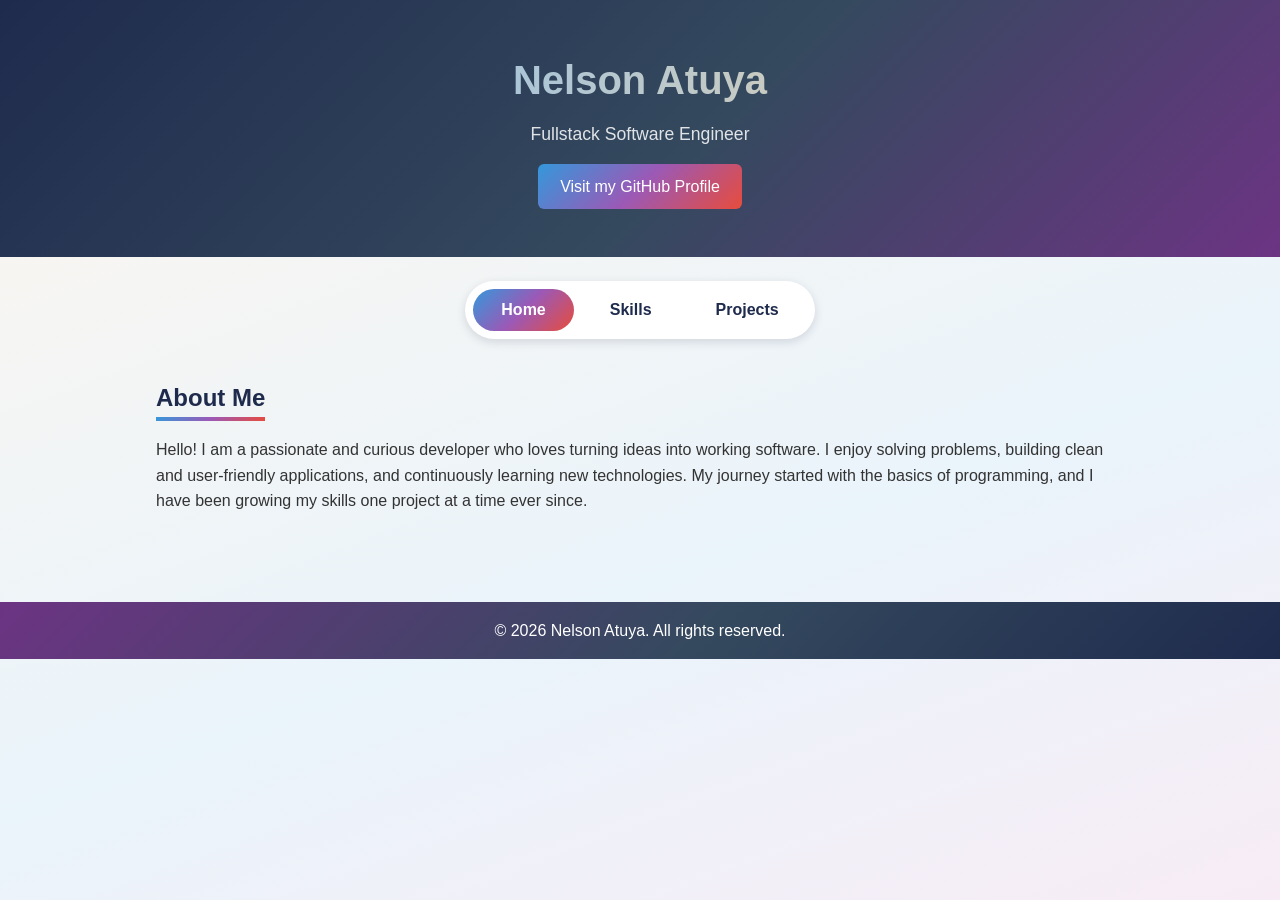
<file: index.html>
<!doctype html>
<html lang="en">
  <head>
    <meta charset="UTF-8" />
    <meta name="viewport" content="width=device-width, initial-scale=1.0" />
    <meta
      name="description"
      content="Personal portfolio website showcasing my bio, skills, and projects."
    />
    <title>Nelson Atuya | Home</title>
    <link rel="stylesheet" href="styles.css" />
  </head>
  <body>
    <!-- Header: name + GitHub link -->
    <header class="site-header">
      <h1>Nelson Atuya</h1>
      <p class="tagline">Fullstack Software Engineer</p>
      <a
        class="github-link"
        href="https://github.com/Nelsonatuya"
        target="_blank"
        rel="noopener noreferrer"
      >
        Visit my GitHub Profile
      </a>
    </header>

    <!-- ===== Navigation taskbar ===== -->
    <nav class="site-nav">
      <ul>
        <li>
          <a href="index.html" class="active" aria-current="page">Home</a>
        </li>
        <li><a href="skills.html">Skills</a></li>
        <li><a href="projects.html">Projects</a></li>
      </ul>
    </nav>

    <main>
      <!-- ===== About Me ===== -->
      <section id="about" class="about">
        <h2>About Me</h2>
        <p>
          Hello! I am a passionate and curious developer who loves turning ideas
          into working software. I enjoy solving problems, building clean and
          user-friendly applications, and continuously learning new
          technologies. My journey started with the basics of programming, and I
          have been growing my skills one project at a time ever since.
        </p>
      </section>
    </main>

    <!-- ===== Footer ===== -->
    <footer class="site-footer">
      <p>&copy; 2026 Nelson Atuya. All rights reserved.</p>
    </footer>
  </body>
</html>
</file>
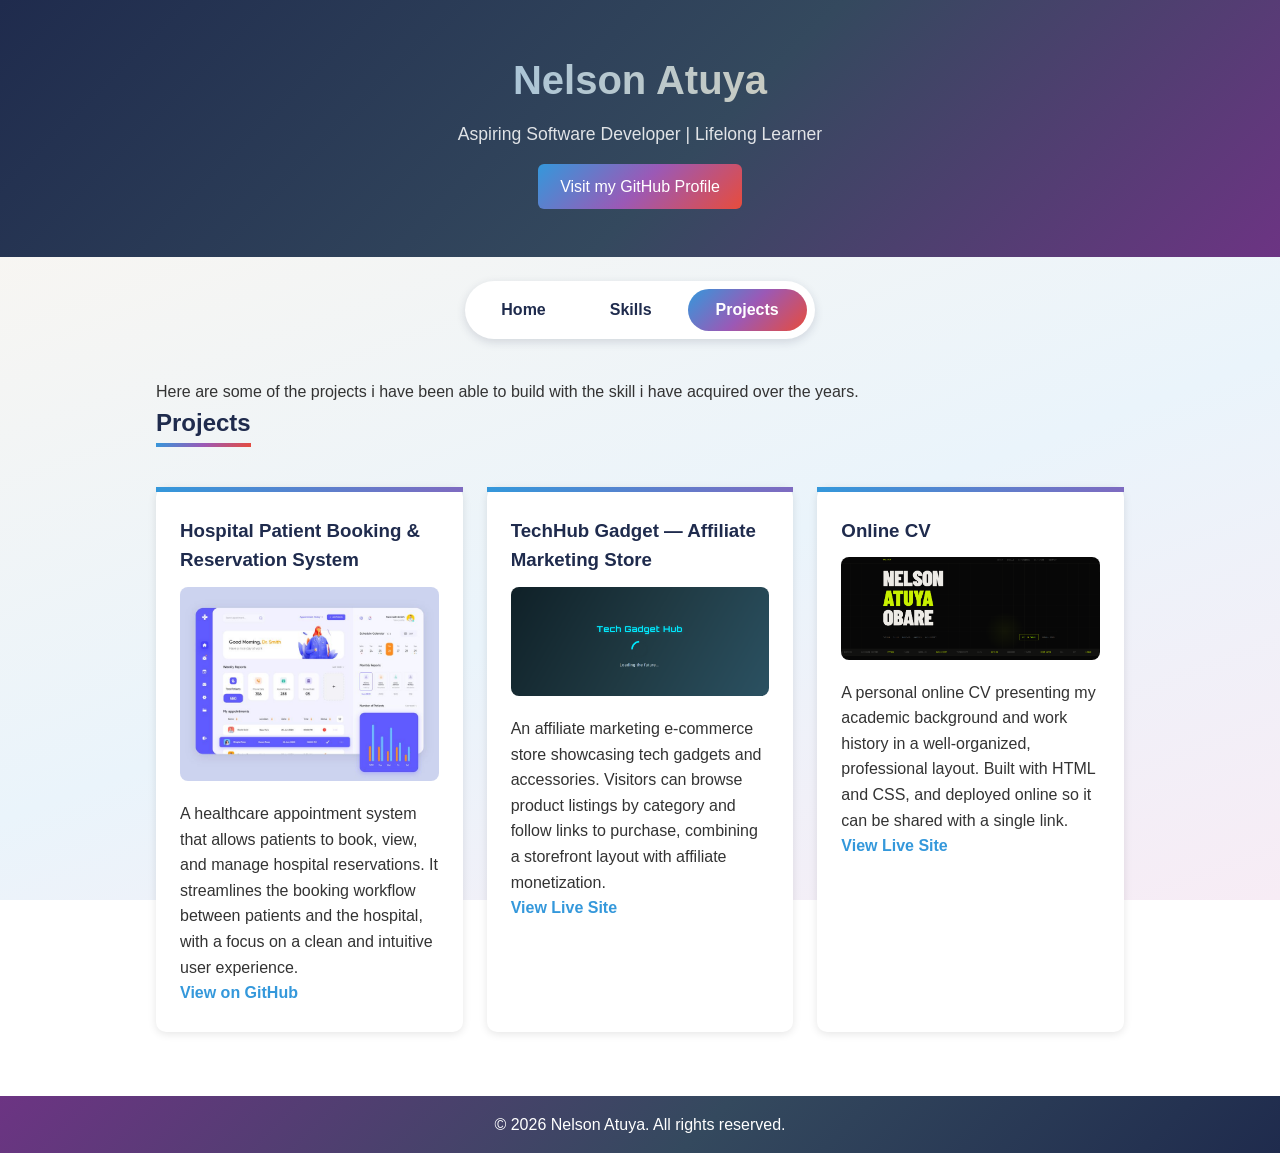
<file: projects.html>
<!doctype html>
<html lang="en">
  <head>
    <meta charset="UTF-8" />
    <meta name="viewport" content="width=device-width, initial-scale=1.0" />
    <meta name="description" content="Projects built by Nelson Atuya." />
    <title>Nelson Atuya | Projects</title>
    <link rel="stylesheet" href="styles.css" />
  </head>
  <body>
    <!-- ===== Header: name + GitHub link (centered) ===== -->
    <header class="site-header">
      <h1>Nelson Atuya</h1>
      <p class="tagline">Aspiring Software Developer | Lifelong Learner</p>
      <a
        class="github-link"
        href="https://github.com/Nelsonatuya"
        target="_blank"
        rel="noopener noreferrer"
      >
        Visit my GitHub Profile
      </a>
    </header>

    <!-- ===== Navigation taskbar ===== -->
    <nav class="site-nav">
      <ul>
        <li><a href="index.html">Home</a></li>
        <li><a href="skills.html">Skills</a></li>
        <li>
          <a href="projects.html" class="active" aria-current="page"
            >Projects</a
          >
        </li>
      </ul>
    </nav>

    <main>
      <p>
        Here are some of the projects i have been able to build with the skill i
        have acquired over the years.
      </p>
      <!-- ===== Projects (grid layout) ===== -->
      <section id="projects" class="projects">
        <h2>Projects</h2>

        <div class="projects-grid">
          <!-- Project 1: Healthcare Appointment System -->
          <article class="project-card">
            <h3>Hospital Patient Booking &amp; Reservation System</h3>
            <img
              src="images/healthcare.jpg"
              alt="Screenshot of the hospital patient booking system"
            />
            <p>
              A healthcare appointment system that allows patients to book,
              view, and manage hospital reservations. It streamlines the booking
              workflow between patients and the hospital, with a focus on a
              clean and intuitive user experience.
            </p>
            <a
              class="project-link"
              href="https://github.com/Nelsonatuya/Healthcare-Appointment-system"
              target="_blank"
              rel="noopener noreferrer"
            >
              View on GitHub
            </a>
          </article>

          <!-- Project 2: Affiliate Marketing E-commerce Store -->
          <article class="project-card">
            <h3>TechHub Gadget — Affiliate Marketing Store</h3>
            <img
              src="images/techhub.png"
              alt="Screenshot of the TechHub Gadget e-commerce store"
            />
            <p>
              An affiliate marketing e-commerce store showcasing tech gadgets
              and accessories. Visitors can browse product listings by category
              and follow links to purchase, combining a storefront layout with
              affiliate monetization.
            </p>
            <a
              class="project-link"
              href="https://nelsonatuya.github.io/techhubgadget/"
              target="_blank"
              rel="noopener noreferrer"
            >
              View Live Site
            </a>
          </article>

          <!-- Project 3: Online CV -->
          <article class="project-card">
            <h3>Online CV</h3>
            <img
              src="images/online-cv.png"
              alt="Screenshot of the online CV website"
            />
            <p>
              A personal online CV presenting my academic background and work
              history in a well-organized, professional layout. Built with HTML
              and CSS, and deployed online so it can be shared with a single
              link.
            </p>
            <a
              class="project-link"
              href="https://nelsonatuya.vercel.app/"
              target="_blank"
              rel="noopener noreferrer"
            >
              View Live Site
            </a>
          </article>
        </div>
      </section>
    </main>

    <!-- ===== Footer ===== -->
    <footer class="site-footer">
      <p>&copy; 2026 Nelson Atuya. All rights reserved.</p>
    </footer>
  </body>
</html>
</file>
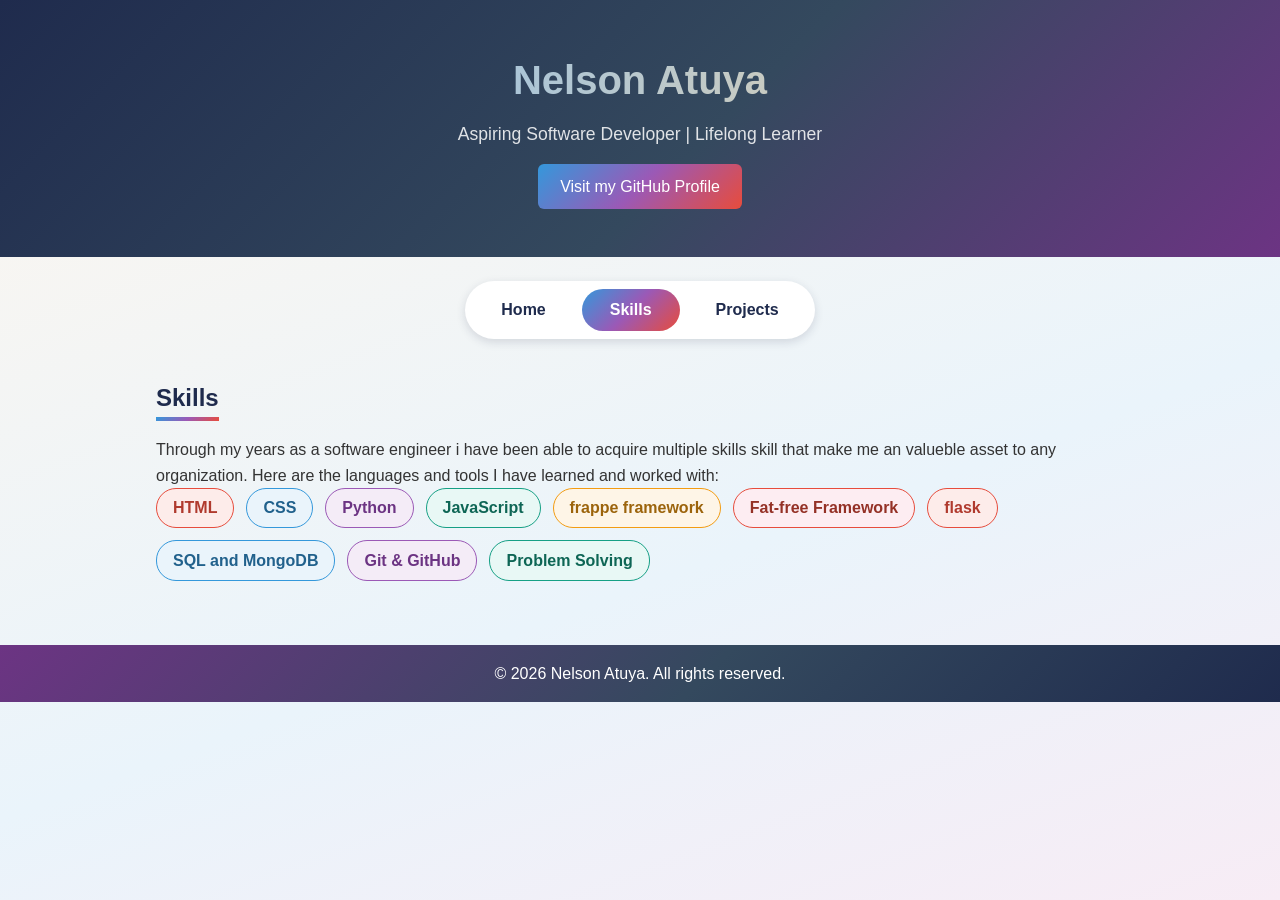
<file: skills.html>
<!doctype html>
<html lang="en">
  <head>
    <meta charset="UTF-8" />
    <meta name="viewport" content="width=device-width, initial-scale=1.0" />
    <meta
      name="description"
      content="Skills of Nelson Atuya — languages and tools."
    />
    <title>Nelson Atuya | Skills</title>
    <link rel="stylesheet" href="styles.css" />
  </head>
  <body>
    <!-- ===== Header: name + GitHub link (centered) ===== -->
    <header class="site-header">
      <h1>Nelson Atuya</h1>
      <p class="tagline">Aspiring Software Developer | Lifelong Learner</p>
      <a
        class="github-link"
        href="https://github.com/Nelsonatuya"
        target="_blank"
        rel="noopener noreferrer"
      >
        Visit my GitHub Profile
      </a>
    </header>

    <!-- ===== Navigation taskbar ===== -->
    <nav class="site-nav">
      <ul>
        <li><a href="index.html">Home</a></li>
        <li>
          <a href="skills.html" class="active" aria-current="page">Skills</a>
        </li>
        <li><a href="projects.html">Projects</a></li>
      </ul>
    </nav>

    <main>
      <!-- ===== Skills ===== -->
      <section id="skills" class="skills">
        <h2>Skills</h2>
        <p>
          Through my years as a software engineer i have been able to acquire
          multiple skills skill that make me an valueble asset to any
          organization. Here are the languages and tools I have learned and
          worked with:
        </p>

        <ul class="skills-list">
          <li>HTML</li>
          <li>CSS</li>
          <li>Python</li>
          <li>JavaScript</li>
          <li>frappe framework</li>
          <li>Fat-free Framework</li>
          <li>flask</li>
          <li>SQL and MongoDB</li>
          <li>Git &amp; GitHub</li>
          <li>Problem Solving</li>
        </ul>
      </section>
    </main>

    <!-- ===== Footer ===== -->
    <footer class="site-footer">
      <p>&copy; 2026 Nelson Atuya. All rights reserved.</p>
    </footer>
  </body>
</html>
</file>
<file: styles.css>
/* ===== Global styles & color scheme ===== */
:root {
  --primary: #1f2b4d; /* deep indigo */
  --accent: #3498db; /* bright blue */
  --accent-2: #e74c3c; /* coral red */
  --accent-3: #9b59b6; /* purple */
  --accent-4: #16a085; /* teal green */
  --accent-5: #f39c12; /* warm orange */
  --background: #fdf6ee; /* warm cream */
  --card-bg: #ffffff;
  --text: #333;

  /* Colorful gradient used across the site */
  --gradient: linear-gradient(135deg, #3498db, #9b59b6 50%, #e74c3c);
}

/* Reset default margins for consistent spacing */
* {
  margin: 0;
  padding: 0;
  box-sizing: border-box;
}

body {
  font-family: "Segoe UI", Arial, sans-serif;
  background: linear-gradient(
    160deg,
    var(--background) 0%,
    #eaf4fb 60%,
    #f7ecf5 100%
  );
  background-attachment: fixed;
  color: var(--text);
  line-height: 1.6;
}

/* ===== Header (centered, colorful gradient) ===== */
.site-header {
  background: linear-gradient(135deg, #1f2b4d, #34495e 55%, #6c3483);
  color: #ffffff;
  text-align: center;
  padding: 3rem 1rem;
}

.site-header h1 {
  font-size: 2.5rem;
  margin-bottom: 0.5rem;
  background: linear-gradient(90deg, #74b9ff, #ffd79a);
  -webkit-background-clip: text;
  background-clip: text;
  -webkit-text-fill-color: transparent;
  color: #74b9ff; /* fallback if gradient text is unsupported */
}

.site-header .tagline {
  font-size: 1.1rem;
  opacity: 0.85;
  margin-bottom: 1rem;
}

.github-link {
  display: inline-block;
  background: var(--gradient);
  color: #ffffff;
  text-decoration: none;
  padding: 0.6rem 1.4rem;
  border-radius: 6px;
  transition: background-color 0.3s ease;
}

.github-link:hover {
  background: linear-gradient(135deg, #2980b9, #7d3c98 50%, #c0392b);
  transform: translateY(-2px);
}

/* ===== Navigation taskbar (rounded pills) ===== */
.site-nav {
  display: flex;
  justify-content: center;
  margin-top: 1.5rem;
  margin-bottom: 0.5rem;
}

.site-nav ul {
  list-style: none;
  display: flex;
  gap: 0.5rem;
  background-color: #ffffff;
  padding: 0.5rem;
  border-radius: 50px;
  box-shadow: 0 3px 10px rgba(31, 43, 77, 0.15);
}

.site-nav a {
  display: inline-block;
  padding: 0.5rem 1.75rem;
  border-radius: 50px;
  color: var(--primary);
  font-weight: 600;
  text-decoration: none;
  transition:
    background-color 0.3s ease,
    color 0.3s ease;
}

.site-nav a:hover {
  background: var(--gradient);
  color: #ffffff;
}

/* Active page tab */
.site-nav a.active,
.site-nav a[aria-current="page"] {
  background: var(--gradient);
  color: #ffffff;
  cursor: default;
}

/* ===== Sections ===== */
main {
  max-width: 1000px;
  margin: 0 auto;
  padding: 2rem 1rem;
}

section h2 {
  color: var(--primary);
  background-image: var(--gradient);
  background-repeat: no-repeat;
  background-size: 100% 4px; /* colorful gradient underline */
  background-position: 0 100%;
  display: inline-block;
  padding-bottom: 0.25rem;
  margin-bottom: 1rem;
}

/* ===== About Me ===== */
.about p {
  margin-bottom: 1.5rem;
}

.skills-list li {
  padding: 0.4rem 1rem;
  border-radius: 20px;
  border: 1px solid var(--accent);
  font-weight: 600;
}

.skills-list {
  list-style: none;
  display: flex;
  flex-wrap: wrap;
  gap: 0.75rem;
}

.skills-list li {
  border-color: var(--accent-2);
  background-color: #fdecea;
  color: #b03a2e;
}

.skills-list li:nth-child(6n + 2) {
  border-color: var(--accent);
  background-color: #eaf4fb;
  color: #21618c;
}

.skills-list li:nth-child(6n + 3) {
  border-color: var(--accent-3);
  background-color: #f4ecf7;
  color: #6c3483;
}

.skills-list li:nth-child(6n + 4) {
  border-color: var(--accent-4);
  background-color: #e8f8f5;
  color: #0e6655;
}

.skills-list li:nth-child(6n + 5) {
  border-color: var(--accent-5);
  background-color: #fef5e7;
  color: #9c640c;
}

.skills-list li:nth-child(6n + 6) {
  border-color: var(--accent-2);
  background-color: #fdedf2;
  color: #943126;
}

/* ===== Projects grid ===== */
.projects-grid {
  display: grid;
  grid-template-columns: repeat(auto-fit, minmax(300px, 1fr));
  gap: 1.5rem;
  margin-top: 1.5rem;
}

.project-card {
  background-color: var(--card-bg);
  border-radius: 10px;
  border-top: 5px solid transparent;
  border-image: var(--gradient) 1; /* colorful top edge on each card */
  border-image-slice: 1 0 0 0;
  box-shadow: 0 2px 8px rgba(0, 0, 0, 0.1);
  padding: 1.5rem;
  transition:
    transform 0.3s ease,
    box-shadow 0.3s ease;
}

.project-card:hover {
  transform: translateY(-5px);
  box-shadow: 0 6px 16px rgba(0, 0, 0, 0.15);
}

.project-card h3 {
  color: var(--primary);
  margin-bottom: 0.75rem;
}

.project-card img {
  width: 100%;
  border-radius: 8px;
  margin-bottom: 0.75rem;
}

.project-link {
  display: inline-block;
  color: var(--accent);
  font-weight: 600;
  text-decoration: none;
  border-bottom: 2px solid transparent;
  transition: border-color 0.3s ease;
}

.project-link:hover {
  text-decoration: none;
  border-bottom-color: var(--accent-5);
}

/* ===== Footer ===== */
.site-footer {
  background: linear-gradient(135deg, #6c3483, #34495e 55%, #1f2b4d);
  color: #ffffff;
  text-align: center;
  padding: 1rem;
  margin-top: 2rem;
}

/* ===== Responsive adjustments ===== */
@media (max-width: 600px) {
  .site-header h1 {
    font-size: 1.8rem;
  }

  .site-nav ul {
    gap: 0.25rem;
  }

  .site-nav a {
    padding: 0.45rem 1rem;
    font-size: 0.9rem;
  }

  .projects-grid {
    grid-template-columns: 1fr;
  }
}
</file>
